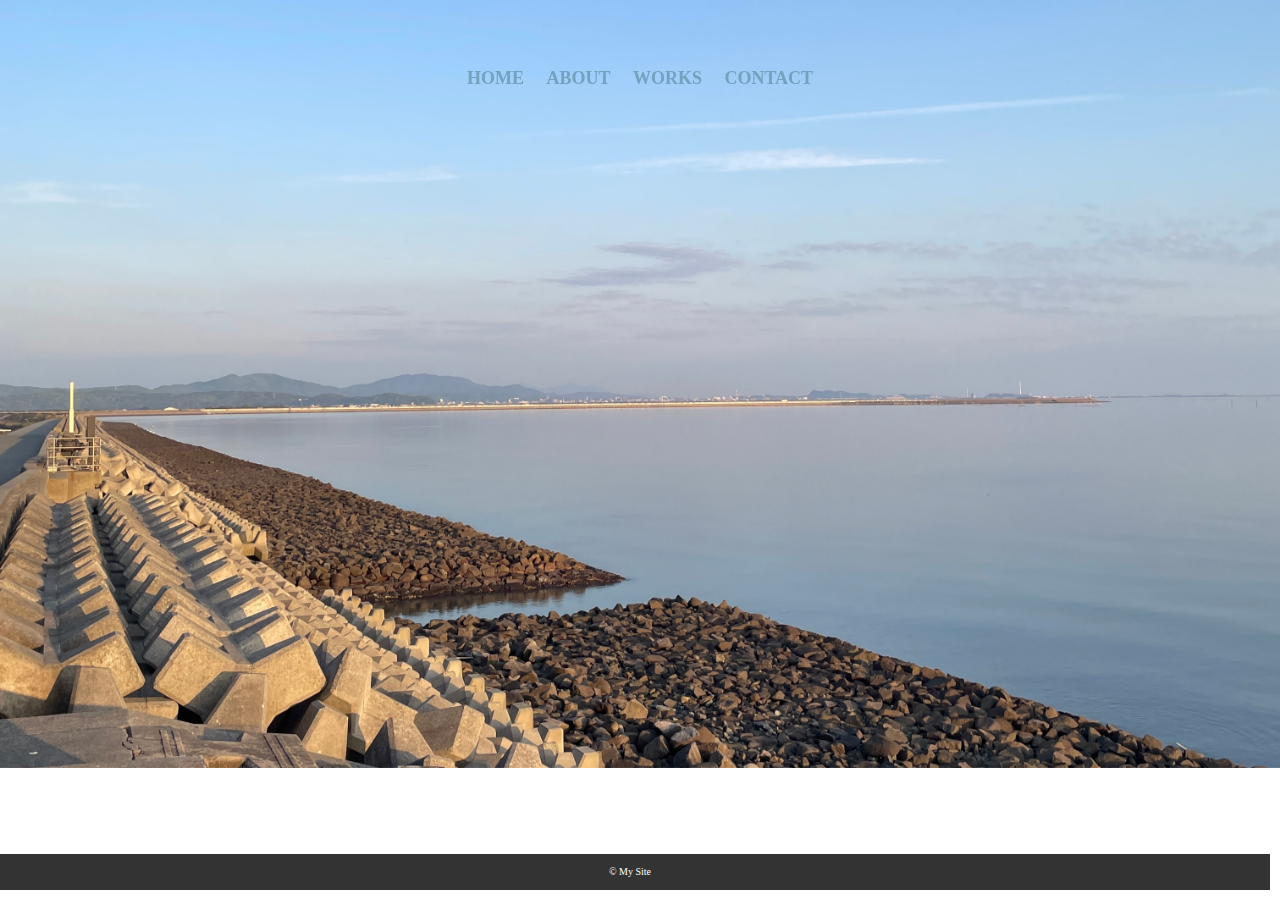
<file: index.html>
<!DOCTYPE html>
<html lang="ja">

<head>
  <meta charset="UTF-8">
  <meta http-equiv="X-UA-Compatible" content="IE=edge">
  <meta name="viewport" content="width=device-width, initial-scale=1.0">
  <title>home|kame website</title>
  <link rel="stylesheet" href="https://cdn.jsdelivr.net/npm/swiper@11/swiper-bundle.min.css" />
  <script src="https://cdn.jsdelivr.net/npm/swiper@11/swiper-bundle.min.js"></script>
  <link rel="stylesheet" href="style.css">
  <script src="script.js" defer></script>

</head>

<body class="home">
  <div id="wrap">
    <header>
      <div class=example>
      <div class="flex"></div>
      <div class="box fadeIn"><h1><a href="index.html">Portfolio</div></a></h1>
      <input type="checkbox" id="navBtn">
      <label for="navBtn" class="open"><span></span></label>

      <nav>
        <ul>
          <li><a href="index.html">HOME</a></li>
          <li><a href="about.html">ABOUT</a></li>
          <li><a href="works.html">WORKS</a></li>
          <li><a href="contact.html">CONTACT</a></li>
        </ul></div>
      </nav>
      <div class="main-visual">

      </div>
    </header>



    <main>
      <!-- Slider main container -->
      <div class="swiper">
        <!-- Additional required wrapper -->
        <div class="swiper-wrapper">
          <!-- Slides -->
          <div class="swiper-slide">
            <picture>
              <source media="(max-width: 599px)" srcset="images/main-square.jpg">
              <source media="(min-width: 600px)" srcset="images/main.jpg">
              <img src="images/main.jpg" alt="メインビジュアル">
            </picture>
          </div>
          <div class="swiper-slide">
            <picture>
              <source media="(max-width: 599px)" srcset="images/main2-square.jpg">
              <source media="(min-width: 600px)" srcset="images/main2.jpg">
              <img src="images/main.jpg" alt="メインビジュアル">
            </picture>
          </div>
          <div class="swiper-slide">
            <picture>
              <source media="(max-width: 599px)" srcset="images/main3-square.jpg">
              <source media="(min-width: 600px)" srcset="images/main3.jpg">
              <img src="images/main.jpg" alt="メインビジュアル">
            </picture>
          </div>

        </div>
        <!-- If we need pagination -->
       

    <div class="flex">
         <br><br>
          <div class="box fadeIn">私のポートフォリオ</div>
    </div>  

</div>

    </main>

    <footer>
      <p>© My Site </p>
    </footer>

  </div>
</body>

</html>
</file>
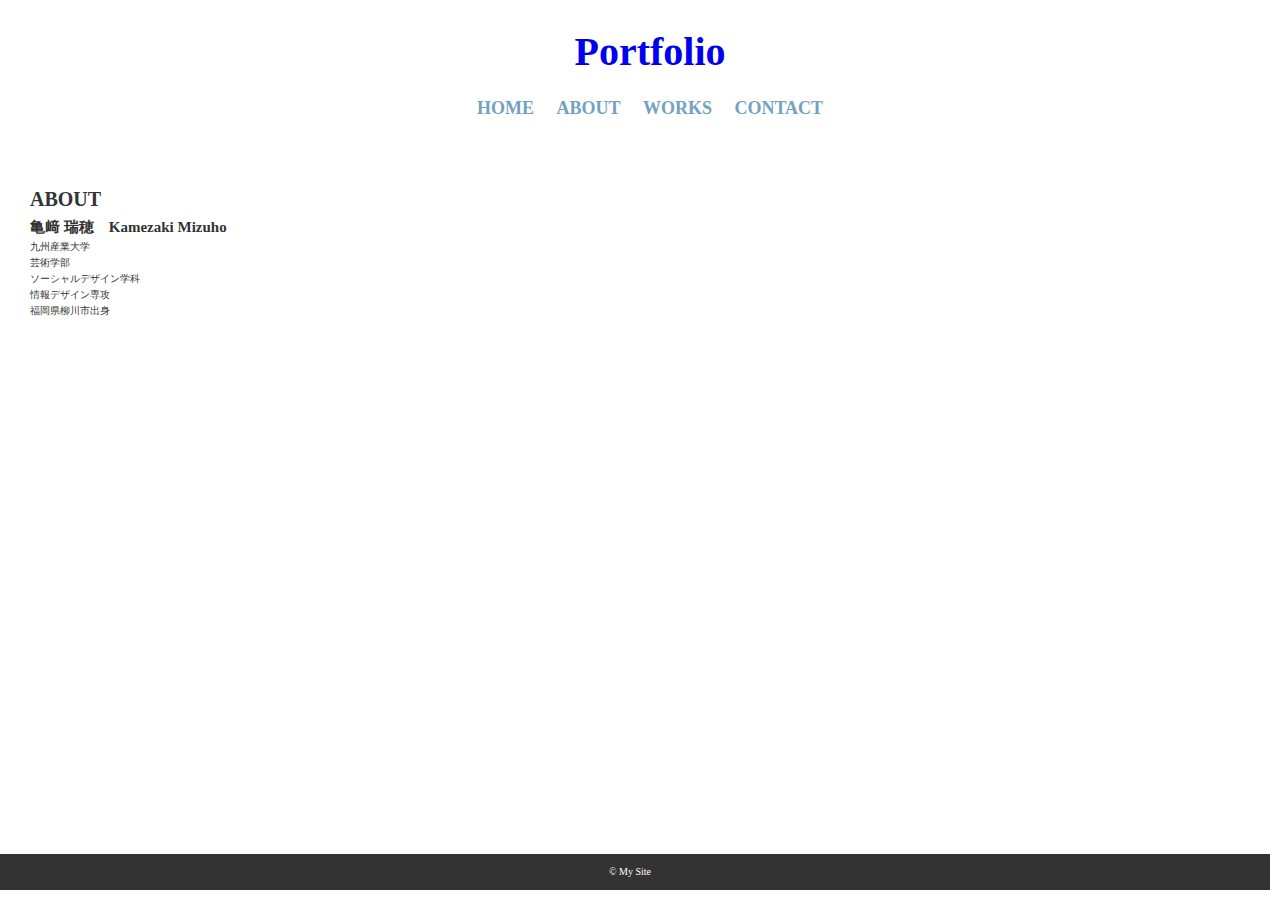
<file: about.html>
<!DOCTYPE html>
<html lang="ja">

<head>
  <meta charset="UTF-8">
  <meta http-equiv="X-UA-Compatible" content="IE=edge">
  <meta name="viewport" content="width=device-width, initial-scale=1.0">
  <title>about|kame website</title>
  <link rel="stylesheet" href="style.css">
</head>

<body id="about">
  <div id="wrap">
    <header>
      <h1><a href="index.html">Portfolio</a></h1>

      <input type="checkbox" id="navBtn">
      <label for="navBtn" class="open"><span></span></label>

      <nav>
        <ul>
          <li><a href="index.html">HOME</a></li>
          <li><a href="about.html">ABOUT</a></li>
          <li><a href="works.html">WORKS</a></li>
          <li><a href="contact.html">CONTACT</a></li>
        </ul>
      </nav>
    </header>

    <main>
      <section>
        <h1>ABOUT</h1>
        <h2>亀﨑 瑞穂　Kamezaki Mizuho</h2>
        <p>九州産業大学</p>
        <p>芸術学部</p>
        <p>ソーシャルデザイン学科</p>
        <p>情報デザイン専攻</p>
        <p>福岡県柳川市出身</p>

      </section>
    </main>

    <footer>
      <p>© My Site </p>
    </footer>
  </div>
</body>

</html>
</file>
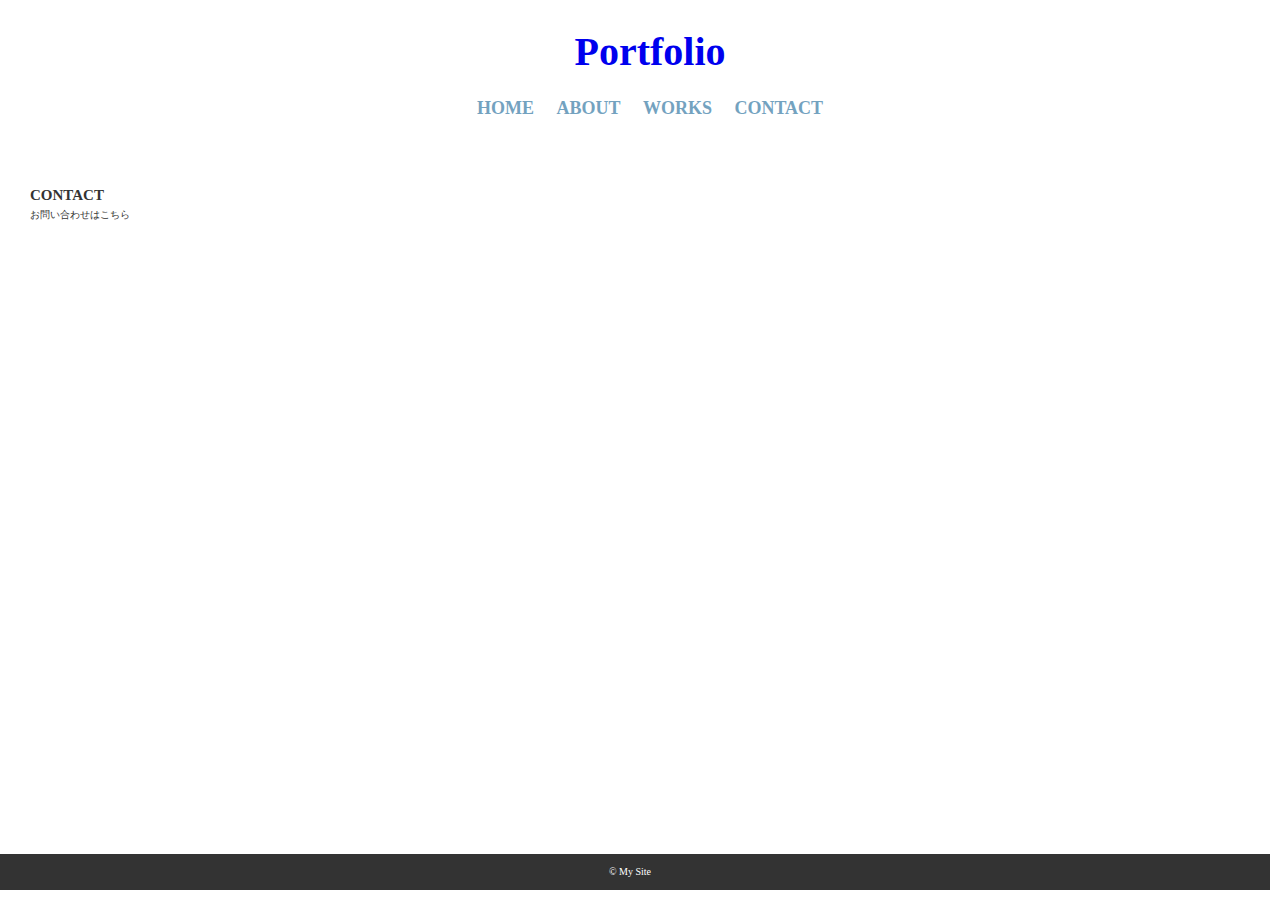
<file: contact.html>
<!DOCTYPE html>
<html lang="ja">

<head>
  <meta charset="UTF-8">
  <meta http-equiv="X-UA-Compatible" content="IE=edge">
  <meta name="viewport" content="width=device-width, initial-scale=1.0">
  <title>contact|kame website</title>
  <link rel="stylesheet" href="style.css">
</head>

<body id="contact">
  <div id="wrap">
    <header>
      <h1><a href="index.html">Portfolio</a></h1>

      <input type="checkbox" id="navBtn">
      <label for="navBtn" class="open"><span></span></label>

      <nav>
        <ul>
          <li><a href="index.html">HOME</a></li>
          <li><a href="about.html">ABOUT</a></li>
          <li><a href="works.html">WORKS</a></li>
          <li><a href="contact.html">CONTACT</a></li>
        </ul>
      </nav>
    </header>



    <main>
      <section>
        <h2>CONTACT</h2>
        <p>お問い合わせはこちら</p>
      </section>
    </main>

    <footer>
      <p>© My Site </p>
    </footer>

  </div>
</body>

</html>
</file>
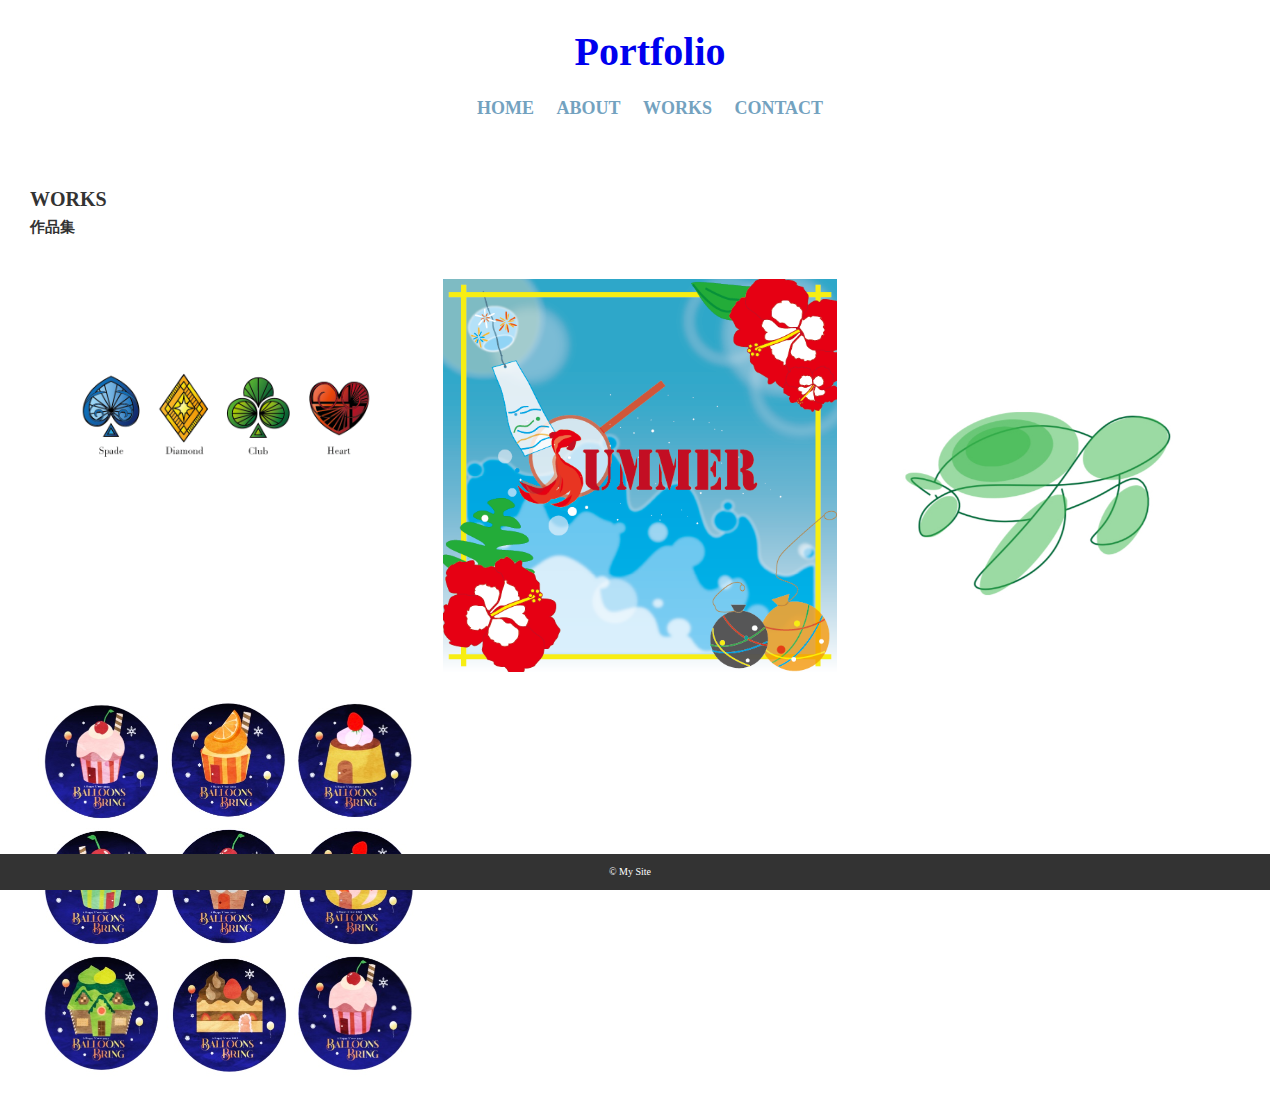
<file: works.html>
<!DOCTYPE html>
<html lang="ja">

<head>
  <meta charset="UTF-8">
  <meta http-equiv="X-UA-Compatible" content="IE=edge">
  <meta name="viewport" content="width=device-width, initial-scale=1.0">
  <title>works|kame website</title>
  <link rel="stylesheet" href="style.css">
</head>

<body id="works">
  <div id="wrap">
    <header>
      <h1><a href="index.html">Portfolio</a></h1>

      <input type="checkbox" id="navBtn">
      <label for="navBtn" class="open"><span></span></label>

      <nav>
        <ul>
          <li><a href="index.html">HOME</a></li>
          <li><a href="about.html">ABOUT</a></li>
          <li><a href="works.html">WORKS</a></li>
          <li><a href="contact.html">CONTACT</a></li>
        </ul>
      </nav>
    </header>

    <main>
      <section>
        <h1>WORKS</h1>
        <h2>作品集</h2>
      </section>
      <section class="sec03">
        <div class="container">
          <img src="images/trump.png" alt="">
          <img src="images/summer.PNG" alt="">
          <img src="images/kame.jpg" alt="">
          <img src="images/okasi.jpg" alt="">
          
        </div>

      </section>
    </main>

    <footer>
      <p>© My Site </p>
    </footer>

  </div>
</body>

</html>
</file>
<file: style.css>
@charset "UTF-8";

* {
    margin: 0;
    padding: 0;
    list-style: none;
    text-decoration: none;
    box-sizing: border-box;
}

html {
    font-size: 10px;
  }
  html {
    font-size: 10px;
  /*中略*/
  }
img {
    width: 100%;
    height: auto;
    vertical-align: bottom;
}

/*文字の色*/
body {
    font-family: "Zen Old Mincho", serif;
    line-height: 1.6;
    color: #333;
    height: 100%;
    
}

/* その場で */
.fadeIn{
  animation-name:fadeInAnime;
  animation-duration:2s;
  animation-fill-mode:forwards;
  opacity:0;
  font-size: large;
  color: rgb(62, 183, 213);
  text-align: center;
  }
  
  @keyframes fadeInAnime{
    from {
      opacity: 0;
    }
  
    to {
      opacity: 1;
    }
  }



/*背景色*/
body#about {
  background: rgb(255, 255, 255);
}

#wrap {
    display: flex;
    flex-direction: column;
    min-height: 100vh;
    overflow: hidden;
}

* {
    margin: 0;
    padding: 0;
  }
  
  html,
  body,
  main {
    position: relative;
    height: 100%;
  }
  
  header {
    position: fixed;
    top: 1rem;
    left: 1rem;
    z-index: 100;
  }
  
  footer {
    position: fixed;
    bottom: 1rem;
    right: 1rem;
    z-index: 100;
  }
  
  .swiper {
    width: 100%;
    height: 100%;
  }
  
  .swiper-slide {
    text-align: center;
    font-size: 2rem;
    display: flex;
    justify-content: center;
    align-items: center;
  }
  
  .swiper-slide img {
    display: block;
    width: 100%;
    height: 100%;
    object-fit: cover;
  }
  

/* Header　上の横長い所の色 */
header {
    background: rgb(255, 255, 255);
    position: relative;
}

.home header {
  position: absolute;
  top: 0;
  left: 0;
  width: 100%;
  background-color: transparent;
}

#navBtn {
  display: none;
}

/*ハンバーガーメニューの枠線*/
.open {
  cursor: pointer;
  position: absolute;
  top: 10px;
  right: 10px;
  display: block;
  z-index: 100;
  width: 40px;
  height: 40px;
  border: 1px solid rgb(60, 163, 181);
  border-radius: 2px;
}
/*humburger button*/

/*ハンバーガーメニューの横線*/
.open::before,
.open::after {
  content: "";
}

.open span,
.open::before,
.open::after {
  content: "";
  position: absolute;
  top: 18px;
  left: 30%;
  width: 40%;
  border-bottom: 2px solid rgb(89, 164, 199);
  transition: transform .5s;
}

.open::before {
  transform: translateY(-8px);
}

.open::after {
  transform: translateY(8px);
}

/*閉じる時のハンバーガーメニューの色*/
/*close button*/
#navBtn:checked + .open {
  background: rgb(6, 98, 115);
}

#navBtn:checked + .open span {
  transform: scaleX(0);
}

#navBtn:checked + .open::before {
  transform: rotate(45deg);
}

#navBtn:checked + .open::after {
  transform: rotate(-45deg);
}
/*ハンバーガーメニューの横線*/
#navBtn:checked + .open span,
#navBtn:checked + .open::before,
#navBtn:checked + .open::after {
  border-bottom-color: rgb(255, 255, 255);
}

/*ハンバーガーメニュー開いた時の背景色*/
nav {
  /*display: none;*/
  height: 100vh;
  width: 300px;
  position: absolute;
  top: 0;
  right: -300px;
  z-index: 50;
  background-color: rgba(255, 255, 255, 0.5);
  transition: transform .5s;

}

#navBtn:checked ~ nav {
  display: block;
  transform: translateX(-300px);
}


header h1 {
    font-size: 2rem;
    text-align: center;
    padding: 1rem;
}

.home header h1 {
  padding: 0;
}


nav ul {
    list-style: none;
    padding-bottom: 1rem;
    text-align: center;
    /*display: flex;*/
    /*justify-content: space-evenly;*/
}



nav ul li {
    /*display: inline-block;*/
    margin: 0 10px;
    padding: 10px 0;
    margin-bottom: 30px;
}

nav ul li a {
    text-decoration: none;
    font-weight: bold;
    font-size: large;
    color: rgb(62, 183, 213);
    transition-duration: .5s;
}

nav ul li a:hover {
    color: rgb(234, 184, 36);
}


/* Main */
main {
    padding: 1rem;
    max-width: 2200px;
    margin: 0 auto;
    flex-grow: 1;
    /*display: grid;*/
    /*grid-template-columns: 1fr;*/
    width: 100%;
    
}

.home main {
  padding: 0;
}


/*背景の色*/
section {
    background: rgb(255, 255, 255);
    padding: 20px;
    width: 100%;
}
/*
.sec01 {
    grid-row-start: 1;
    grid-row-end: 2;
    grid-column-start: 1;
    grid-column-end: 2;
  }
  
  .sec02 {
    grid-row-start: 1;
    grid-row-end: 2;
    grid-column-start: 2;
    grid-column-end: 3;
  }
  
  .sec03 {
    grid-row-start: 2;
    grid-row-end: 3;
    grid-column-start: 1;
    grid-column-end: 3;
  }
*/
/*h2 {
    color: #00BFFF;
    font-weight: normal;
    border-left: 10px #00BFFF solid;
    padding-left: .25rem;
    margin-bottom: .5rem;
}*/

.container {
    /* display: flex; */
    display: grid;
    grid-template-columns: 1fr;
    gap: 20px;
    flex-direction: row-reverse;
}

/* .column-img {
    flex: 1;
}

.column-text {
    flex: 2;
}
＊/
/* Footer */
footer {
    background: #333;
    color: #FFF;
    text-align: center;
    padding: 1rem;
    width: 100%;
}

  /* .sticky {
    position: sticky;
    top: 0;
    width: 100%;
    z-index: 1000;
  } */
  
  /*タブレット用*/
@media all and (min-width: 600px) {
    .container {
      grid-template-columns: 1fr 1fr;
    }
  }

  /*コンピュータ用*/
@media all and (min-width: 1025px) {
 header h1 {
   font-size: 4rem;
 }

  nav {
    display: block;
    height: auto;
    width: 100%;
    position: static;
    background-color: transparent;
    
  }
  
  nav ul li {
    display: inline-block;
    padding: 0;
  }


  nav ul li a {
    color: rgb(115, 162, 191);
  }

  nav ul li {
    display: inline-block;
  }

  #navBtn,
  .open {
    display: none;
  }

    header h1 {
        font-size: 4rem;
      }
    
    main {
      grid-template-columns: 1fr 1fr;
    }
  
    .sec01 {
      grid-row-start: 1;
      grid-row-end: 2;
      grid-column-start: 1;
      grid-column-end: 2;
    }
  
    .sec02 {
      grid-row-start: 1;
      grid-row-end: 2;
      grid-column-start: 2;
      grid-column-end: 3;
    }
  
    .sec03 {
      grid-row-start: 2;
      grid-row-end: 3;
      grid-column-start: 1;
      grid-column-end: 3;
    }
  
    .container {
      grid-template-columns: 1fr 1fr 1fr;
    }
  }
</file>
